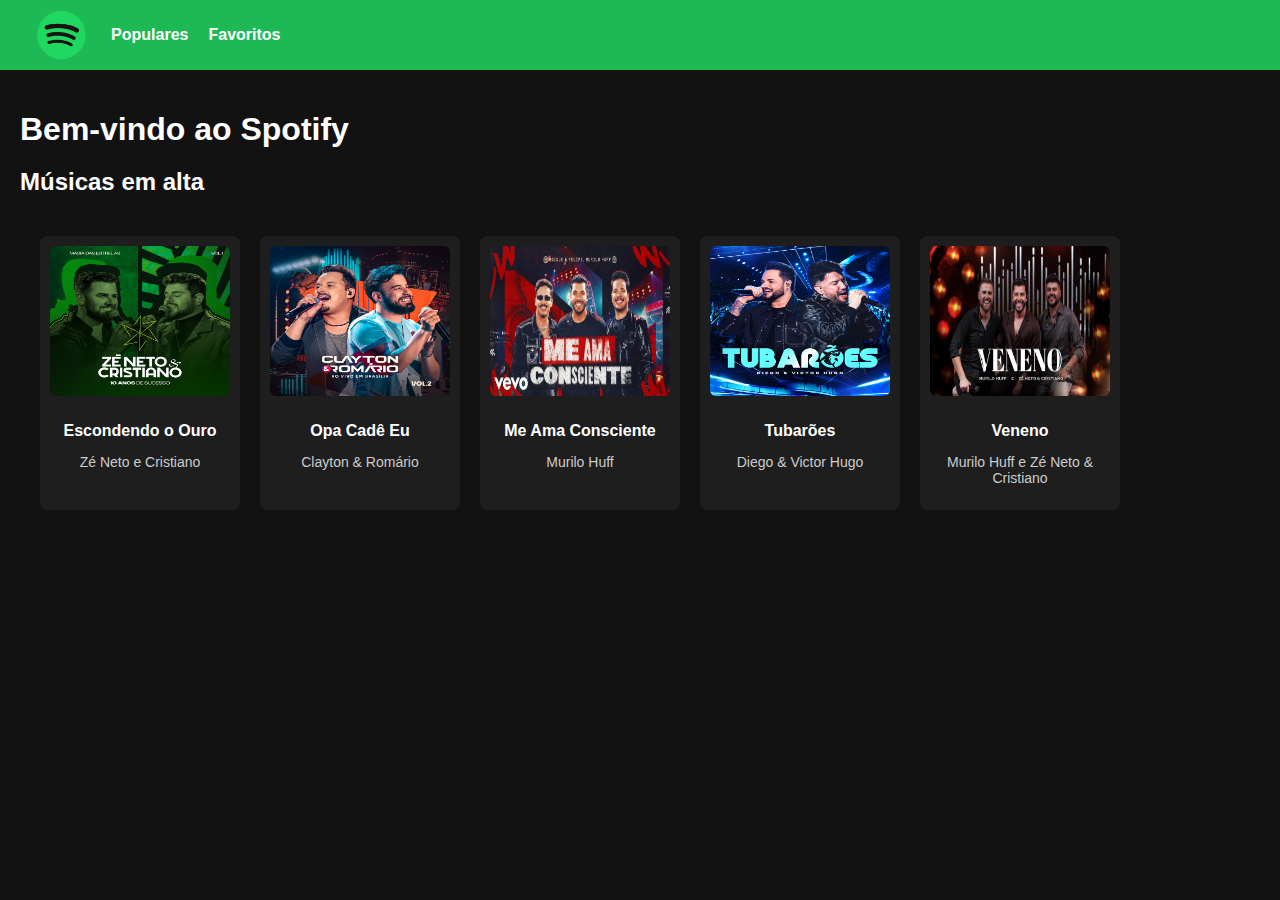
<file: public/src/pages/home/index.html>
<html>
<head>
    <title>Spotify</title>
    <link rel="stylesheet" href="/public/src/pages/home/styles.css">
    <link rel="icon" href="/public/assets/images/logo-removebg-preview.png">
</head>
<body>

<header>
    <div class="oi">
        <img class="oii" src="/public/assets/images/logo-removebg-preview.png" height="50px">
        <nav>
            <ul>
                <li><a href="populares.html">Populares</a></li>
                <li><a href="favoritos.html">Favoritos</a></li>
            </ul>
        </nav>
    </div>
</header>

<main>
    <h1>Bem-vindo ao Spotify</h1>
    <h2>Músicas em alta</h2>
    <section>
        <div class="cartoes">

            <div class="cartao">
                <img src="/public/assets/images/ab67616d0000b2730b080d4f0af2da9451318a2b.jpg" height="150px">
                <h3>Escondendo o Ouro</h3>
                <p>Zé Neto e Cristiano</p>
            </div>

            <div class="cartao">
                <img src="/public/assets/images/ooooo.jpg" height="150px">
                <h3>Opa Cadê Eu</h3>
                <p>Clayton & Romário</p>
            </div>

            <div class="cartao">
                <img src="/public/assets/images/iiiiiii.jpg" height="150px">
                <h3>Me Ama Consciente</h3>
                <p>Murilo Huff</p>
            </div>

            <div class="cartao">
                <img src="/public/assets/images/ppppppppp.jpg" height="150px">
                <h3>Tubarões</h3>
                <p>Diego & Victor Hugo</p>
            </div>

            <div class="cartao">
                <img src="/public/assets/images/uuuuuu.jpg" height="150px">
                <h3>Veneno</h3>
                <p> Murilo Huff e Zé Neto & Cristiano</p>
            </div>

        </div>
    </section>
</main>

</body>
</html>
</file>
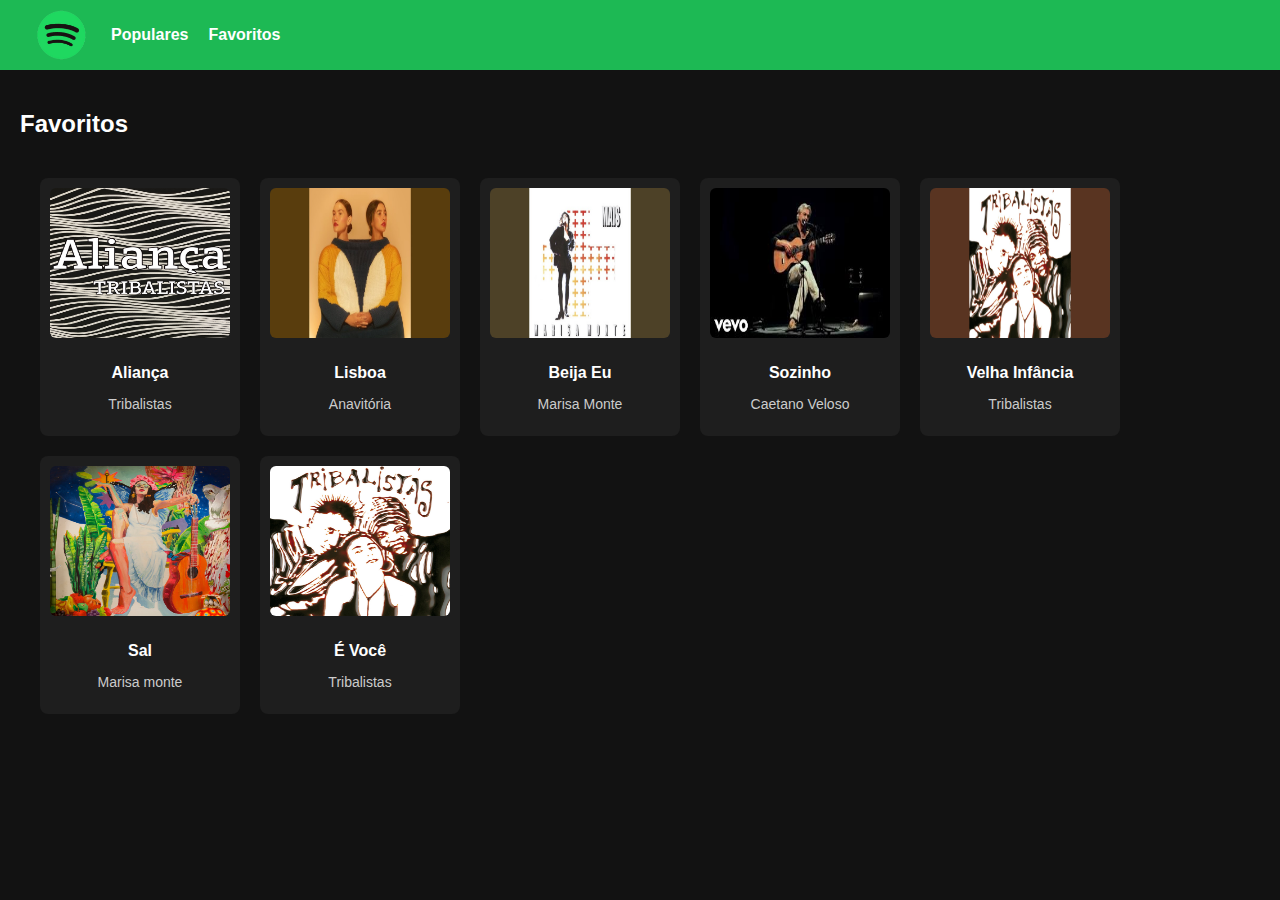
<file: public/src/pages/home/favoritos.html>
<html>
<head>
    <title>Spotify - Favoritos</title>
    <link rel="stylesheet" href="/public/src/pages/home/styles.css">
    <link rel="icon" href="/public/assets/images/logo-removebg-preview.png">
</head>
<body>

<header>
    <div class="oi">
        <img class="oii" src="/public/assets/images/logo-removebg-preview.png" height="50px">

        <nav>
            <ul>
                <li><a href="populares.html">Populares</a></li>
                <li><a href="favoritos.html">Favoritos</a></li>
            </ul>
        </nav>
    </div>
</header>

<main>
    <h2>Favoritos</h2>
    <section>
        <div class="cartoes">
            <div class="cartao">
                <img src="/public/assets/images/aliança.jpg" height="150px">
                <h3>Aliança</h3>
                <p>Tribalistas</p>
            </div>

            <div class="cartao">
                <img src="/public/assets/images/lisboa.jpg" height="150px">
                <h3>Lisboa</h3>
                <p>Anavitória</p>
            </div>

            <div class="cartao">
                <img src="/public/assets/images/beija eu.jpg" height="150px">
                <h3>Beija Eu</h3>
                <p>Marisa Monte</p>
            </div>

            <div class="cartao">
                <img src="/public/assets/images/sozinho.jpg" height="150px">
                <h3>Sozinho</h3>
                <p>Caetano Veloso</p>
            </div>

            <div class="cartao">
                <img src="/public/assets/images/velha.jpg" height="150px">
                <h3>Velha Infância</h3>
                <p>Tribalistas</p>
            </div>

            <div class="cartao">
                <img src="/public/assets/images/sal.jpg" height="150px">
                <h3>Sal</h3>
                <p>Marisa monte</p>
            </div>

            <div class="cartao">
                <img src="/public/assets/images/é voce.jpg" height="150px">
                <h3>É Você</h3>
                <p>Tribalistas</p>
            </div>
        </div>
    </section>
</main>

</body>
</html>
</file>
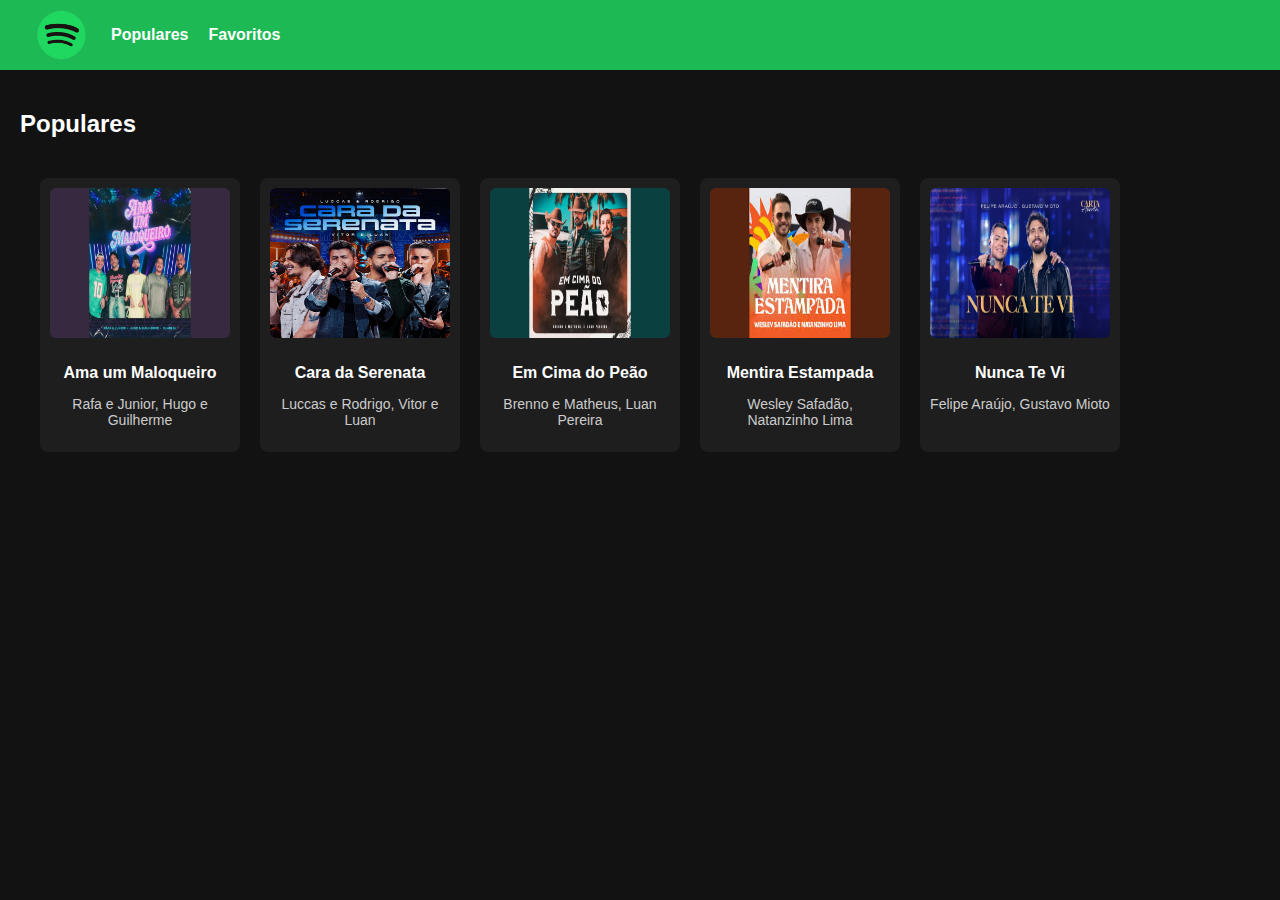
<file: public/src/pages/home/populares.html>
<html>
<head>
    <title>Spotify - Populares</title>
    <link rel="stylesheet" href="/public/src/pages/home/styles.css">
    <link rel="icon" href="/public/assets/images/logo-removebg-preview.png">
</head>
<body>

<header>
    <div class="oi">
        <img class="oii" src="/public/assets/images/logo-removebg-preview.png" height="50px">

        <nav>
            <ul>
                <li><a href="populares.html">Populares</a></li>
                <li><a href="favoritos.html">Favoritos</a></li>
            </ul>
        </nav>
    </div>
</header>

<main>
    <h2>Populares</h2>
    <section>
        <div class="cartoes">

            <div class="cartao">
                <img src="/public/assets/images/ama.jpg" height="150px">
                <h3>Ama um Maloqueiro</h3>
                <p>Rafa e Junior, Hugo e Guilherme</p>
            </div>

            <div class="cartao">
                <img src="/public/assets/images/cara.jpg" height="150px">
                <h3>Cara da Serenata</h3>
                <p>Luccas e Rodrigo, Vitor e Luan</p>
            </div>

            <div class="cartao">
                <img src="/public/assets/images/em.jpg" height="150px">
                <h3>Em Cima do Peão</h3>
                <p>Brenno e Matheus, Luan Pereira</p>
            </div>

            <div class="cartao">
                <img src="/public/assets/images/mentira.jpg" height="150px">
                <h3>Mentira Estampada</h3>
                <p>Wesley Safadão, Natanzinho Lima</p>
            </div>

            <div class="cartao">
                <img src="/public/assets/images/nunca.jpg" height="150px">
                <h3>Nunca Te Vi</h3>
                <p>Felipe Araújo, Gustavo Mioto</p>
            </div>

        </div>
    </section>
</main>

</body>
</html>
</file>
<file: public/src/pages/home/styles.css>
body, ul {
    margin: 0;
    padding: 0;
    box-sizing: border-box;
}

body {
    font-family: Arial, sans-serif;
    background-color: #121212;
    color: #fff;
}

header {
    display: flex;
    align-items: center;
    justify-content: space-between;
    background-color: #1db954;
    padding: 10px 20px;
}

.oi {
    display: flex;
    align-items: center;
}

.oii {
    margin-right: 10px;
}

nav ul {
    list-style: none;
    display: flex;
    gap: 20px;
}

nav ul li {
    cursor: pointer;
    font-weight: bold;
}

nav ul li a {
    color: #fff;
    text-decoration: none;
}

nav ul li a:hover {
    text-decoration: underline;
}

main {
    padding: 20px;
}

main h1 {
    font-size: 32px;
    margin-bottom: 10px;
}

.cartoes {
    display: flex;
    flex-wrap: wrap;
    gap: 20px;
    padding: 20px;
    justify-content: flex-start;
}

.cartao {
    background-color: #1e1e1e;
    border-radius: 8px;
    width: 180px;
    padding: 10px;
    text-align: center;
    transition: transform 0.2s ease;
}

.cartao img {
    width: 100%;
    border-radius: 6px;
    margin-bottom: 10px;
}

.cartao h3 {
    font-size: 16px;
    color: #fff;
    margin-bottom: 5px;
}

.cartao p {
    font-size: 14px;
    color: #ccc;
}

.cartao:hover {
    transform: scale(1.05);
}
</file>
